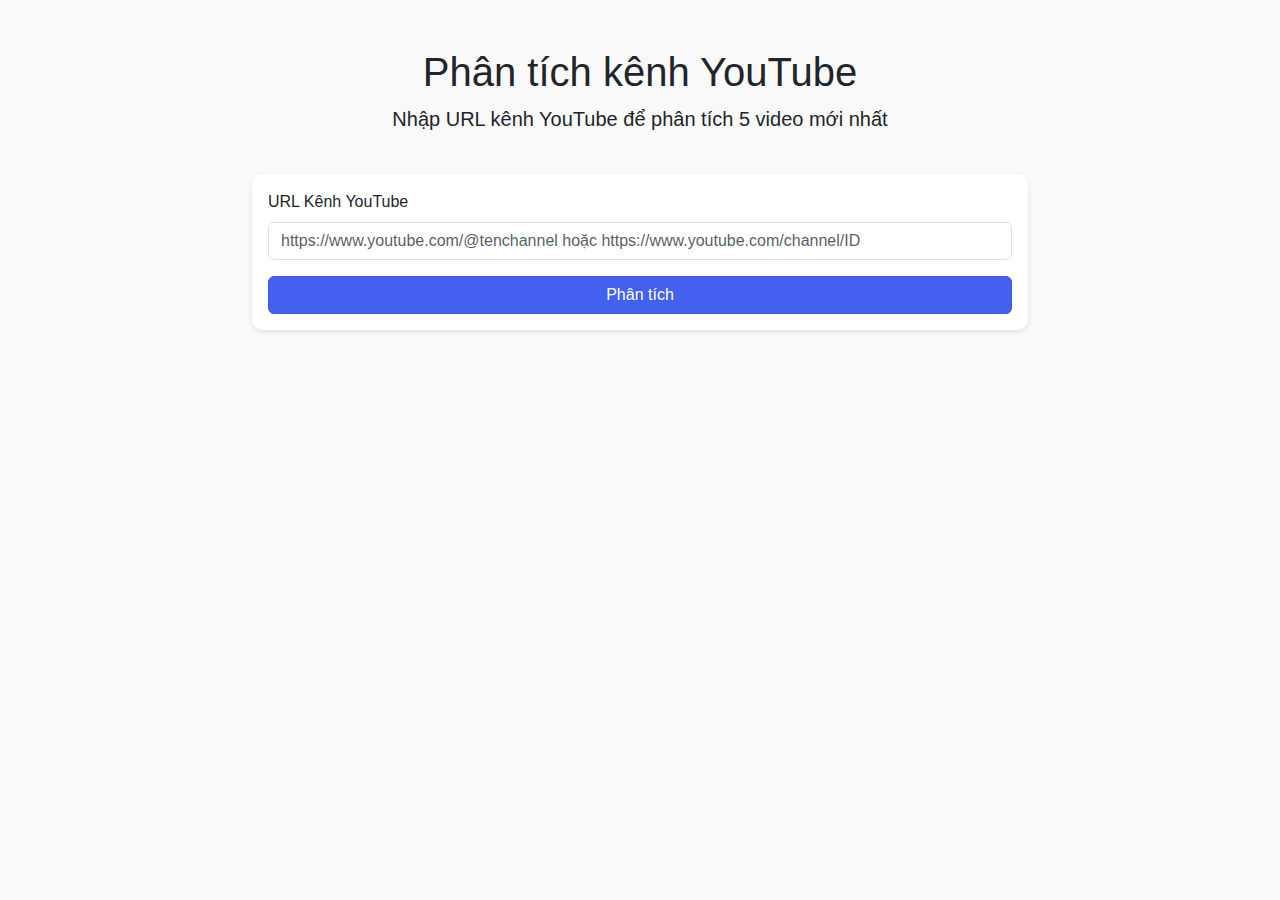
<file: youtube-analyzer-frontend/index.html>
<!DOCTYPE html>
<html lang="vi">
  <head>
    <meta charset="UTF-8" />
    <meta http-equiv="refresh" content="0; url=html/index.html" />
    <title>Phân tích kênh YouTube</title>
  </head>
  <body>
    <p>
      Nếu bạn không được chuyển hướng tự động,
      <a href="html/index.html">nhấn vào đây</a>.
    </p>
    <script>
      // Xóa cache để đảm bảo tải main.js mới nhất
      document.addEventListener("DOMContentLoaded", function () {
        // Clear cache for main.js
        const scriptElement = document.createElement("script");
        const timestamp = new Date().getTime();
        scriptElement.src = "js/main.js?v=" + timestamp;
        document.body.appendChild(scriptElement);
      });
    </script>
  </body>
</html>
</file>
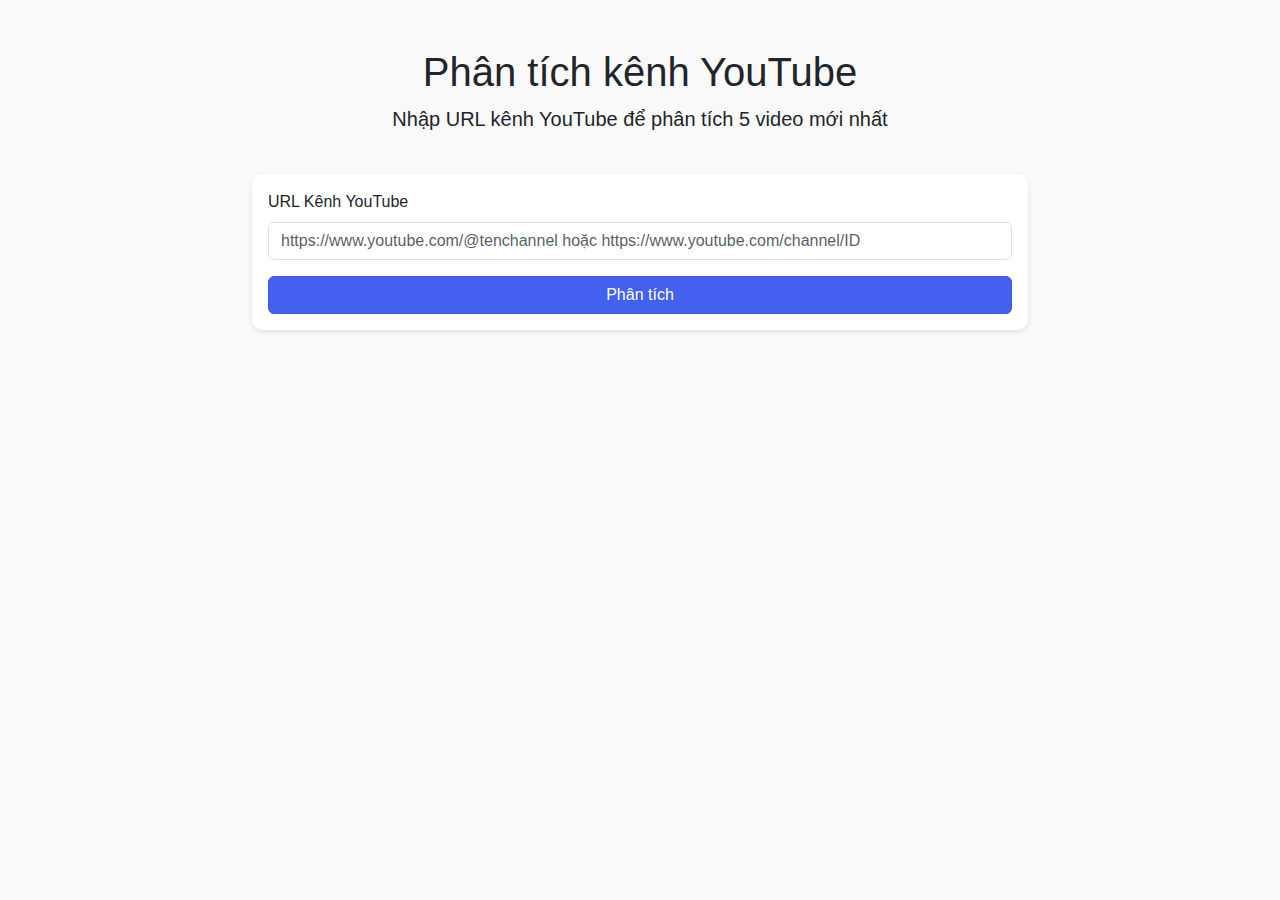
<file: youtube-analyzer/index.html>
<!DOCTYPE html>
<html lang="vi">
  <head>
    <meta charset="UTF-8" />
    <meta http-equiv="refresh" content="0; url=frontend/html/index.html" />
    <title>Chuyển hướng</title>
  </head>
  <body>
    <p>
      Nếu bạn không được chuyển hướng tự động,
      <a href="frontend/html/index.html">nhấn vào đây</a>.
    </p>
  </body>
</html>
</file>
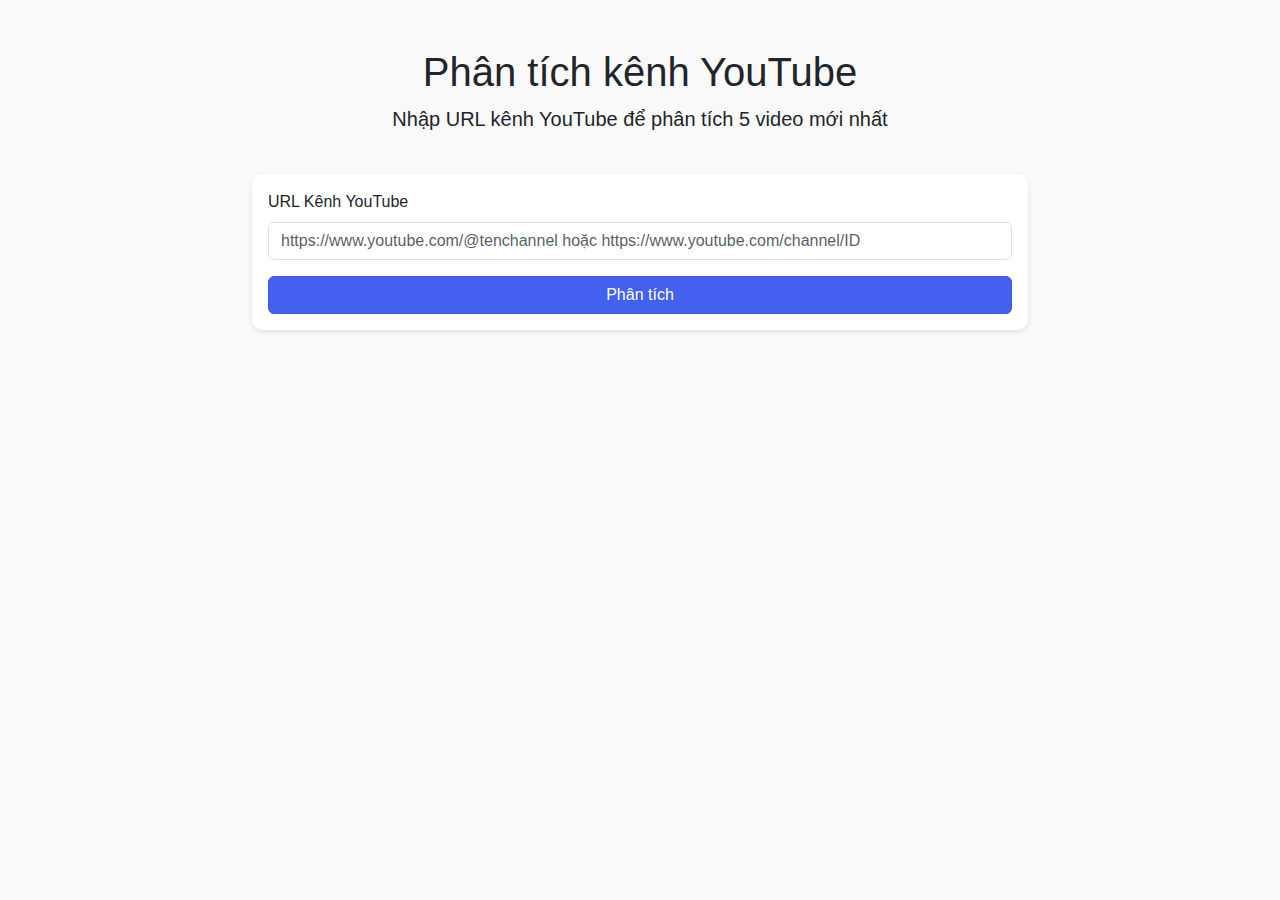
<file: youtube-analyzer-frontend/html/index.html>
<!DOCTYPE html>
<html lang="vi">
  <head>
    <meta charset="UTF-8" />
    <meta name="viewport" content="width=device-width, initial-scale=1.0" />
    <title>Phân tích kênh YouTube</title>
    <link
      rel="stylesheet"
      href="https://cdn.jsdelivr.net/npm/bootstrap@5.2.3/dist/css/bootstrap.min.css"
    />
    <link rel="stylesheet" href="../css/style.css" />
  </head>
  <body>
    <div class="container mt-5">
      <div class="row">
        <div class="col-md-12 text-center mb-4">
          <h1>Phân tích kênh YouTube</h1>
          <p class="lead">
            Nhập URL kênh YouTube để phân tích 5 video mới nhất
          </p>
        </div>
      </div>

      <div class="row justify-content-center">
        <div class="col-md-8">
          <div class="card mb-4">
            <div class="card-body">
              <form id="analyzeForm">
                <div class="mb-3">
                  <label for="channelUrl" class="form-label"
                    >URL Kênh YouTube</label
                  >
                  <input
                    type="text"
                    class="form-control"
                    id="channelUrl"
                    placeholder="https://www.youtube.com/@tenchannel hoặc https://www.youtube.com/channel/ID"
                  />
                </div>
                <button type="submit" class="btn btn-primary w-100">
                  Phân tích
                </button>
              </form>
            </div>
          </div>
        </div>
      </div>

      <div class="row">
        <div class="col-md-12">
          <div id="loadingIndicator" class="text-center d-none">
            <div class="spinner-border text-primary" role="status">
              <span class="visually-hidden">Đang tải...</span>
            </div>
            <p>Đang phân tích video, vui lòng đợi...</p>
          </div>

          <div id="errorMessage" class="alert alert-danger d-none"></div>

          <div id="resultsContainer" class="d-none">
            <h2 class="mb-4 text-center">Kết quả phân tích</h2>
            <div id="videoResults" class="row"></div>
          </div>
        </div>
      </div>
    </div>

    <!-- Video card template -->
    <template id="videoCardTemplate">
      <div class="col-md-12 mb-4">
        <div class="card">
          <div class="card-body">
            <div class="d-flex">
              <div class="flex-shrink-0">
                <img src="" alt="Video thumbnail" class="video-thumbnail" />
              </div>
              <div class="flex-grow-1 ms-3">
                <h5 class="card-title video-title"></h5>
                <div class="video-stats mb-2">
                  <span class="badge bg-primary me-2"
                    ><i class="bi bi-eye"></i>
                    <span class="video-views"></span> lượt xem</span
                  >
                  <span class="badge bg-success"
                    ><i class="bi bi-hand-thumbs-up"></i>
                    <span class="video-likes"></span> lượt thích</span
                  >
                  <span class="badge bg-secondary"
                    ><i class="bi bi-calendar"></i>
                    <span class="video-date"></span
                  ></span>
                </div>
                <h6>Tóm tắt:</h6>
                <p class="card-text video-summary"></p>
                <a
                  href="#"
                  class="btn btn-sm btn-outline-primary video-link"
                  target="_blank"
                  >Xem video</a
                >
              </div>
            </div>
          </div>
        </div>
      </div>
    </template>

    <script src="https://cdn.jsdelivr.net/npm/bootstrap@5.2.3/dist/js/bootstrap.bundle.min.js"></script>
    <script src="../js/main.js"></script>
    <script>
      // Ghi log thông tin môi trường khi trang được tải
      document.addEventListener("DOMContentLoaded", function () {
        const isProduction = window.location.hostname !== "localhost";
        console.log("----------------------");
        console.log("THÔNG TIN MÔI TRƯỜNG:");
        console.log("Môi trường:", isProduction ? "Production" : "Development");
        console.log("Hostname:", window.location.hostname);
        console.log("----------------------");
      });
    </script>
  </body>
</html>
</file>
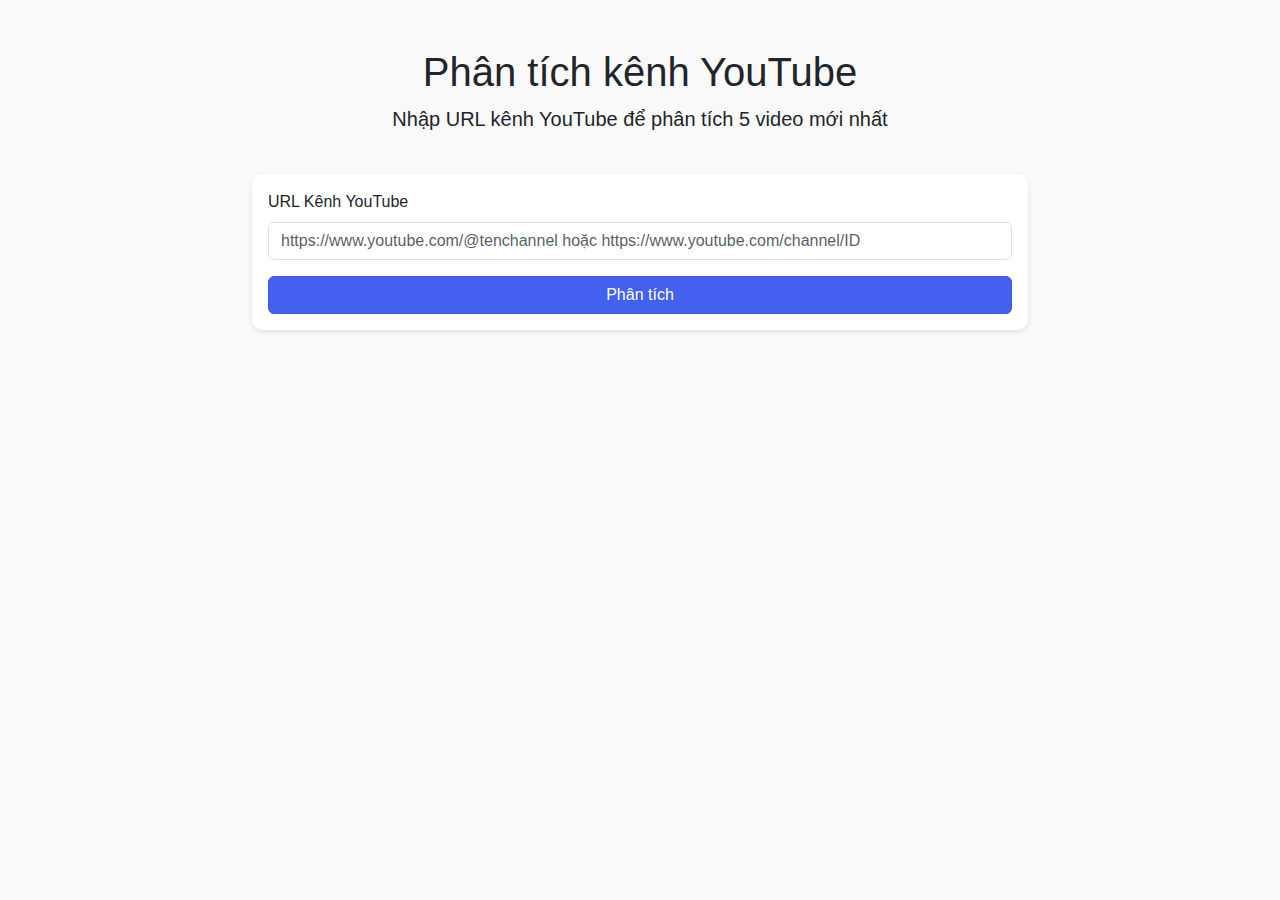
<file: youtube-analyzer/frontend/html/index.html>
<!DOCTYPE html>
<html lang="vi">
  <head>
    <meta charset="UTF-8" />
    <meta name="viewport" content="width=device-width, initial-scale=1.0" />
    <title>Phân tích kênh YouTube</title>
    <link
      rel="stylesheet"
      href="https://cdn.jsdelivr.net/npm/bootstrap@5.2.3/dist/css/bootstrap.min.css"
    />
    <link rel="stylesheet" href="../css/style.css" />
  </head>
  <body>
    <div class="container mt-5">
      <div class="row">
        <div class="col-md-12 text-center mb-4">
          <h1>Phân tích kênh YouTube</h1>
          <p class="lead">
            Nhập URL kênh YouTube để phân tích 5 video mới nhất
          </p>
        </div>
      </div>

      <div class="row justify-content-center">
        <div class="col-md-8">
          <div class="card mb-4">
            <div class="card-body">
              <form id="analyzeForm">
                <div class="mb-3">
                  <label for="channelUrl" class="form-label"
                    >URL Kênh YouTube</label
                  >
                  <input
                    type="text"
                    class="form-control"
                    id="channelUrl"
                    placeholder="https://www.youtube.com/@tenchannel hoặc https://www.youtube.com/channel/ID"
                  />
                </div>
                <button type="submit" class="btn btn-primary w-100">
                  Phân tích
                </button>
              </form>
            </div>
          </div>
        </div>
      </div>

      <div class="row">
        <div class="col-md-12">
          <div id="loadingIndicator" class="text-center d-none">
            <div class="spinner-border text-primary" role="status">
              <span class="visually-hidden">Đang tải...</span>
            </div>
            <p>Đang phân tích video, vui lòng đợi...</p>
          </div>

          <div id="errorMessage" class="alert alert-danger d-none"></div>

          <div id="resultsContainer" class="d-none">
            <h2 class="mb-4 text-center">Kết quả phân tích</h2>
            <div id="videoResults" class="row"></div>
          </div>
        </div>
      </div>
    </div>

    <!-- Video card template -->
    <template id="videoCardTemplate">
      <div class="col-md-12 mb-4">
        <div class="card">
          <div class="card-body">
            <div class="d-flex">
              <div class="flex-shrink-0">
                <img src="" alt="Video thumbnail" class="video-thumbnail" />
              </div>
              <div class="flex-grow-1 ms-3">
                <h5 class="card-title video-title"></h5>
                <div class="video-stats mb-2">
                  <span class="badge bg-primary me-2"
                    ><i class="bi bi-eye"></i>
                    <span class="video-views"></span> lượt xem</span
                  >
                  <span class="badge bg-success"
                    ><i class="bi bi-hand-thumbs-up"></i>
                    <span class="video-likes"></span> lượt thích</span
                  >
                  <span class="badge bg-secondary"
                    ><i class="bi bi-calendar"></i>
                    <span class="video-date"></span
                  ></span>
                </div>
                <h6>Tóm tắt:</h6>
                <p class="card-text video-summary"></p>
                <a
                  href="#"
                  class="btn btn-sm btn-outline-primary video-link"
                  target="_blank"
                  >Xem video</a
                >
              </div>
            </div>
          </div>
        </div>
      </div>
    </template>

    <script src="https://cdn.jsdelivr.net/npm/bootstrap@5.2.3/dist/js/bootstrap.bundle.min.js"></script>
    <script src="../js/main.js"></script>
  </body>
</html>
</file>
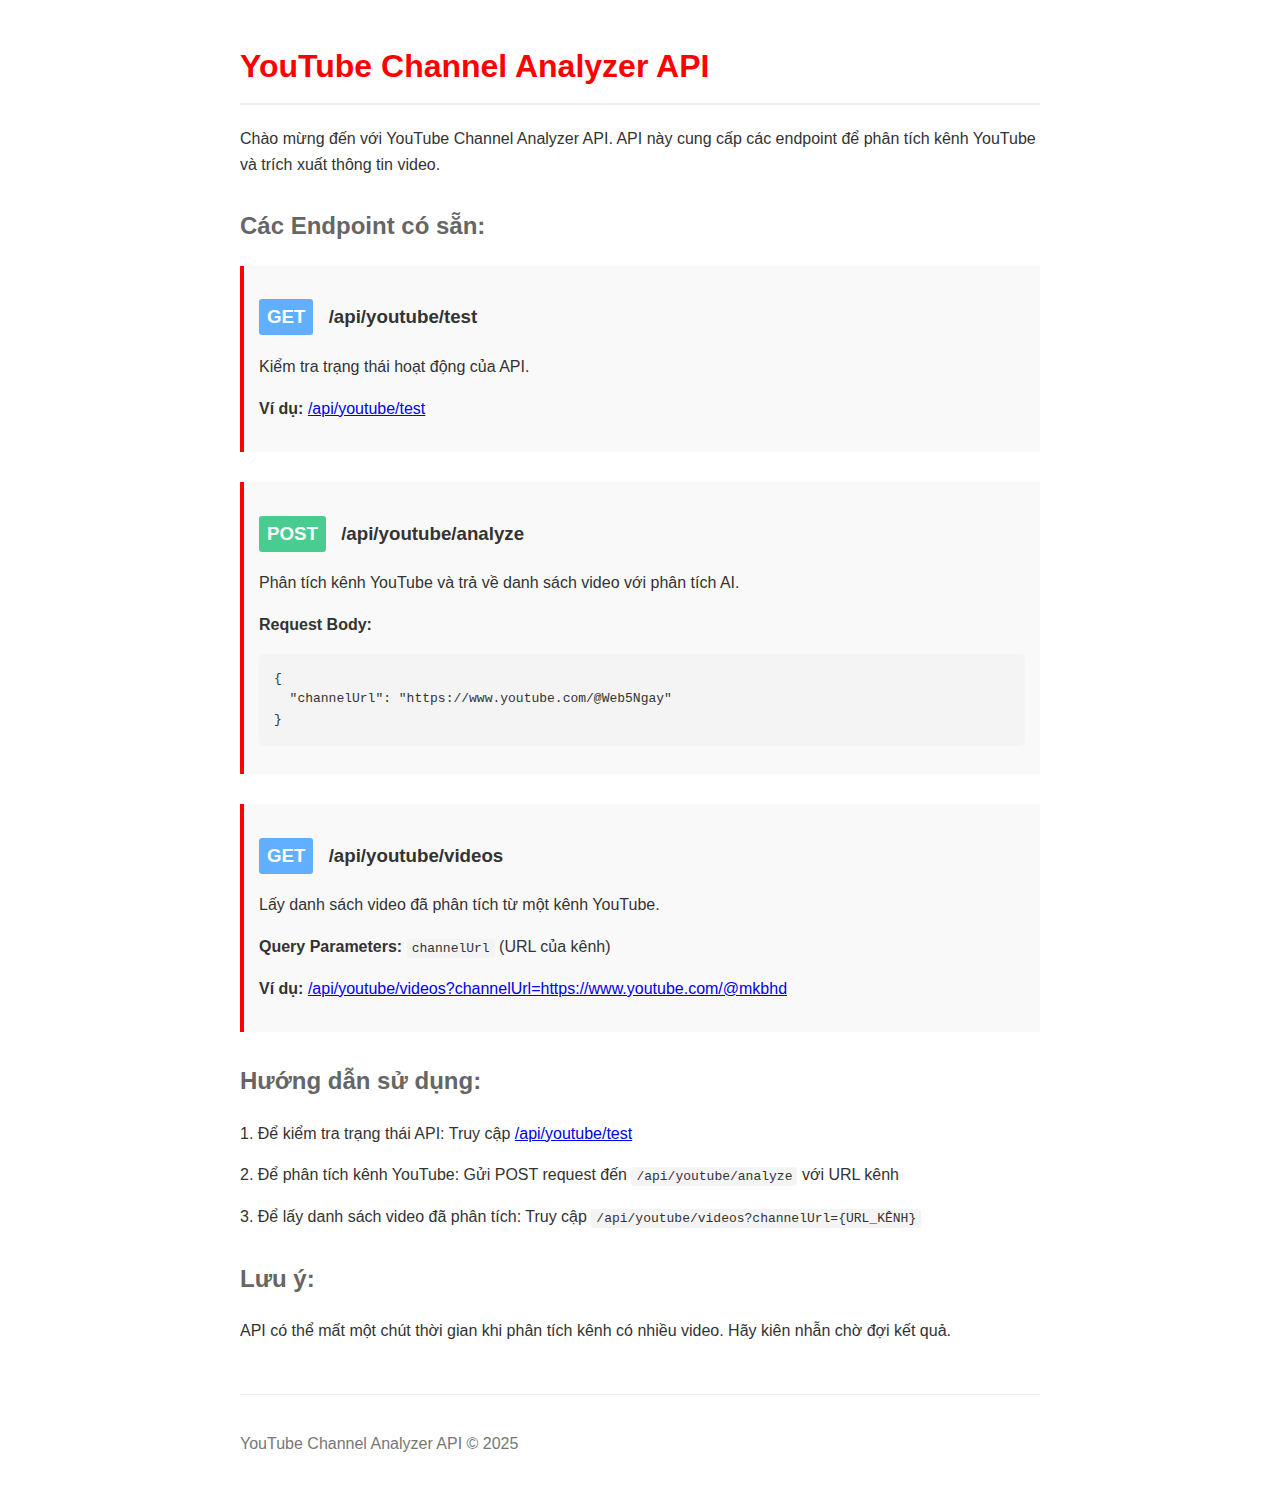
<file: youtube-analyzer/src/main/resources/static/index.html>
<!DOCTYPE html>
<html lang="vi">
  <head>
    <meta charset="UTF-8" />
    <meta name="viewport" content="width=device-width, initial-scale=1.0" />
    <title>YouTube Channel Analyzer API</title>
    <style>
      body {
        font-family: Arial, sans-serif;
        line-height: 1.6;
        max-width: 800px;
        margin: 0 auto;
        padding: 20px;
        color: #333;
      }
      h1 {
        color: #ff0000;
        border-bottom: 2px solid #eee;
        padding-bottom: 10px;
      }
      h2 {
        margin-top: 30px;
        color: #666;
      }
      code {
        background-color: #f4f4f4;
        padding: 2px 5px;
        border-radius: 3px;
        font-family: monospace;
      }
      pre {
        background-color: #f4f4f4;
        padding: 15px;
        border-radius: 5px;
        overflow-x: auto;
      }
      .endpoint {
        margin-bottom: 30px;
        padding: 15px;
        border-left: 4px solid #ff0000;
        background-color: #f9f9f9;
      }
      .method {
        display: inline-block;
        padding: 3px 8px;
        border-radius: 3px;
        margin-right: 10px;
        font-weight: bold;
      }
      .get {
        background-color: #61affe;
        color: white;
      }
      .post {
        background-color: #49cc90;
        color: white;
      }
    </style>
  </head>
  <body>
    <h1>YouTube Channel Analyzer API</h1>
    <p>
      Chào mừng đến với YouTube Channel Analyzer API. API này cung cấp các
      endpoint để phân tích kênh YouTube và trích xuất thông tin video.
    </p>

    <h2>Các Endpoint có sẵn:</h2>

    <div class="endpoint">
      <h3><span class="method get">GET</span> /api/youtube/test</h3>
      <p>Kiểm tra trạng thái hoạt động của API.</p>
      <p>
        <strong>Ví dụ:</strong>
        <a href="/api/youtube/test">/api/youtube/test</a>
      </p>
    </div>

    <div class="endpoint">
      <h3><span class="method post">POST</span> /api/youtube/analyze</h3>
      <p>Phân tích kênh YouTube và trả về danh sách video với phân tích AI.</p>
      <p><strong>Request Body:</strong></p>
      <pre>
{
  "channelUrl": "https://www.youtube.com/@Web5Ngay"
}</pre
      >
    </div>

    <div class="endpoint">
      <h3><span class="method get">GET</span> /api/youtube/videos</h3>
      <p>Lấy danh sách video đã phân tích từ một kênh YouTube.</p>
      <p>
        <strong>Query Parameters:</strong> <code>channelUrl</code> (URL của
        kênh)
      </p>
      <p>
        <strong>Ví dụ:</strong>
        <a href="/api/youtube/videos?channelUrl=https://www.youtube.com/@mkbhd"
          >/api/youtube/videos?channelUrl=https://www.youtube.com/@mkbhd</a
        >
      </p>
    </div>

    <h2>Hướng dẫn sử dụng:</h2>
    <p>
      1. Để kiểm tra trạng thái API: Truy cập
      <a href="/api/youtube/test">/api/youtube/test</a>
    </p>
    <p>
      2. Để phân tích kênh YouTube: Gửi POST request đến
      <code>/api/youtube/analyze</code> với URL kênh
    </p>
    <p>
      3. Để lấy danh sách video đã phân tích: Truy cập
      <code>/api/youtube/videos?channelUrl={URL_KÊNH}</code>
    </p>

    <h2>Lưu ý:</h2>
    <p>
      API có thể mất một chút thời gian khi phân tích kênh có nhiều video. Hãy
      kiên nhẫn chờ đợi kết quả.
    </p>

    <footer
      style="
        margin-top: 50px;
        border-top: 1px solid #eee;
        padding-top: 20px;
        color: #777;
      "
    >
      <p>YouTube Channel Analyzer API &copy; 2025</p>
    </footer>
  </body>
</html>
</file>
<file: youtube-analyzer-frontend/css/style.css>
/* Main styles */
body {
  font-family: "Segoe UI", Tahoma, Geneva, Verdana, sans-serif;
  background-color: #f9f9f9;
}

.container {
  max-width: 1200px;
}

/* Form styles */
.form-control:focus {
  border-color: #ff0000;
  box-shadow: 0 0 0 0.25rem rgba(255, 0, 0, 0.25);
}

.btn-primary {
  background-color: #4361ee;
  border-color: #3f57e3;
}

.btn-primary:hover,
.btn-primary:focus {
  background-color: #3a56e4;
  border-color: #3048c8;
}

.btn-outline-primary {
  color: #ff0000;
  border-color: #ff0000;
}

.btn-outline-primary:hover,
.btn-outline-primary:focus {
  background-color: #ff0000;
  border-color: #ff0000;
}

/* Card styles */
.card {
  border-radius: 10px;
  box-shadow: 0 2px 5px rgba(0, 0, 0, 0.1);
  border: none;
  transition: transform 0.3s ease;
}

.card:hover {
  transform: translateY(-5px);
}

.card-header {
  background-color: #f1f3f5;
  border-bottom: 1px solid #e9ecef;
}

.video-thumbnail {
  width: 120px;
  height: 68px;
  object-fit: cover;
  border-radius: 4px;
}

.video-title {
  font-weight: 600;
  margin-bottom: 10px;
}

.video-stats {
  margin-bottom: 15px;
}

.video-summary {
  font-size: 0.95rem;
  color: #555;
  line-height: 1.5;
}

/* Loading indicator */
#loadingIndicator {
  margin: 30px 0;
}

/* Badges */
.badge {
  font-weight: normal;
  font-size: 0.8rem;
  padding: 0.5em 0.8em;
}

/* Responsive adjustments */
@media (max-width: 768px) {
  .video-thumbnail {
    width: 100px;
    height: 56px;
  }

  .d-flex {
    flex-direction: column;
  }

  .flex-shrink-0 {
    margin-bottom: 15px;
  }

  .video-stats {
    display: flex;
    flex-direction: column;
    gap: 5px;
  }

  .badge {
    display: inline-block;
    margin-bottom: 5px;
  }
}

/* CSS cho khung thông tin log */
.system-log {
  font-size: 0.9rem;
  background-color: #f8f9fa;
  border-radius: 4px;
  padding: 10px;
}

.system-log strong {
  color: #495057;
}

.text-success {
  color: #28a745 !important;
  font-weight: bold;
}

.text-warning {
  color: #ffc107 !important;
  font-weight: bold;
}

.text-danger {
  color: #dc3545 !important;
  font-weight: bold;
}
</file>
<file: youtube-analyzer/frontend/css/style.css>
/* Main styles */
body {
  font-family: "Segoe UI", Tahoma, Geneva, Verdana, sans-serif;
  background-color: #f9f9f9;
}

.container {
  max-width: 1200px;
}

/* Form styles */
.form-control:focus {
  border-color: #ff0000;
  box-shadow: 0 0 0 0.25rem rgba(255, 0, 0, 0.25);
}

.btn-primary {
  background-color: #4361ee;
  border-color: #3f57e3;
}

.btn-primary:hover,
.btn-primary:focus {
  background-color: #3a56e4;
  border-color: #3048c8;
}

.btn-outline-primary {
  color: #ff0000;
  border-color: #ff0000;
}

.btn-outline-primary:hover,
.btn-outline-primary:focus {
  background-color: #ff0000;
  border-color: #ff0000;
}

/* Card styles */
.card {
  border-radius: 10px;
  box-shadow: 0 2px 5px rgba(0, 0, 0, 0.1);
  border: none;
  transition: transform 0.3s ease;
}

.card:hover {
  transform: translateY(-5px);
}

.card-header {
  background-color: #e7f1ff;
  border-bottom: 1px solid #b8daff;
  font-weight: bold;
  color: #0056b3;
}

.video-thumbnail {
  width: 120px;
  height: 68px;
  object-fit: cover;
  border-radius: 4px;
}

.video-title {
  font-weight: 600;
  margin-bottom: 10px;
}

.video-stats {
  margin-bottom: 15px;
}

.video-summary {
  font-size: 0.95rem;
  color: #555;
  line-height: 1.5;
}

/* Loading indicator */
#loadingIndicator {
  margin: 30px 0;
}

/* Badges */
.badge {
  font-weight: normal;
  font-size: 0.8rem;
  padding: 0.5em 0.8em;
}

/* Responsive adjustments */
@media (max-width: 768px) {
  .video-thumbnail {
    width: 100px;
    height: 56px;
  }

  .d-flex {
    flex-direction: column;
  }

  .flex-shrink-0 {
    margin-bottom: 15px;
  }

  .video-stats {
    display: flex;
    flex-direction: column;
    gap: 5px;
  }

  .badge {
    display: inline-block;
    margin-bottom: 5px;
  }
}

/* CSS cho khung thông tin log */
.system-log {
  font-size: 0.9rem;
  background-color: #f0f8ff;
  border-radius: 4px;
  padding: 12px;
  border: 1px solid #b8daff;
  margin-bottom: 10px;
}

.system-log strong {
  color: #0056b3;
  margin-right: 5px;
}

.text-success {
  color: #28a745 !important;
  font-weight: bold;
}

.text-warning {
  color: #ffc107 !important;
  font-weight: bold;
}

.text-danger {
  color: #dc3545 !important;
  font-weight: bold;
}
</file>
